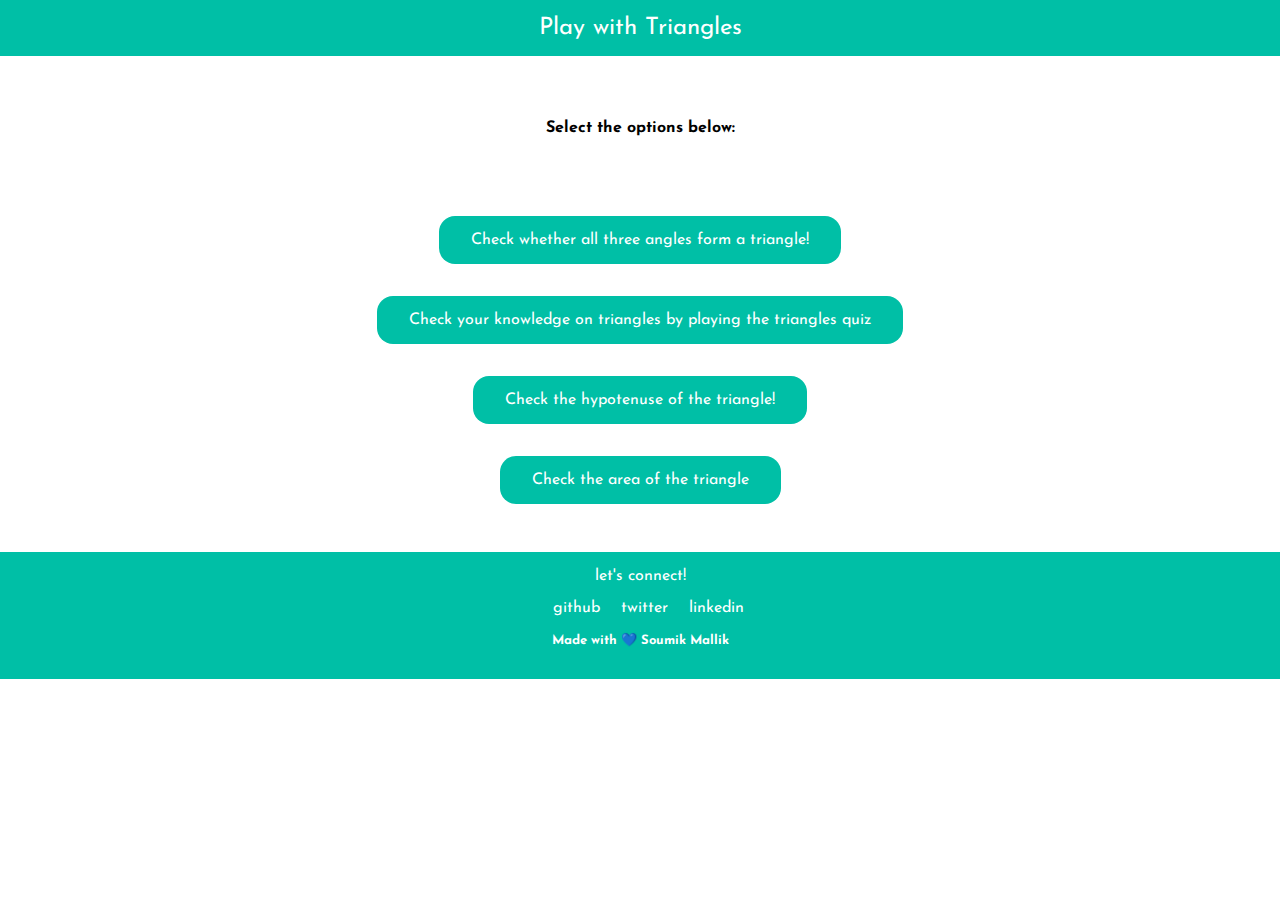
<file: index.html>
<!DOCTYPE html>
<html lang="en">
<head>
    <meta charset="UTF-8">
    <meta http-equiv="X-UA-Compatible" content="IE=edge">
    <meta name="viewport" content="width=device-width, initial-scale=1.0">
    <link rel="stylesheet" href="styles.css">
    <title>Soumik | Play with Triangles?</title>
</head>
<body>
    <header class="header-container">
        Play with Triangles
    </header>

    <div class="options-list-container">
        Select the options below:
    </div>

    <div class="options-container">
        <button class="options-link" onclick="window.location.href='/sumOfAngles.html'">Check whether all three angles form a triangle!</button>
        
        <button class="options-link" onClick="window.location.href='/traingleQuiz.html'">Check your knowledge on triangles by playing the triangles quiz</button>

        <button class="options-link" onClick="window.location.href='/hypotenuseTriangle.html'">Check the hypotenuse of the triangle!</button>

        <button class="options-link" onclick="window.location.href='/areaTriangles.html'">Check the area of the triangle</button>
    </div>

    <footer>
        <div >let's connect!</div>
        <ul>
            <li>
                <a class="link" href="https://github.com/smkmallik">github</a>
            </li>
            <li>
                <a class="link" href="https://twitter.com/soumik_72">twitter</a></li>
            <li>
                <a class="link" href="https://www.linkedin.com/in/smkmallik/">linkedin</a>    
             </li>
        </ul>
        <div class="end-credits">Made with 💙 Soumik Mallik</div>
    </footer>
</body>
</html>
</file>
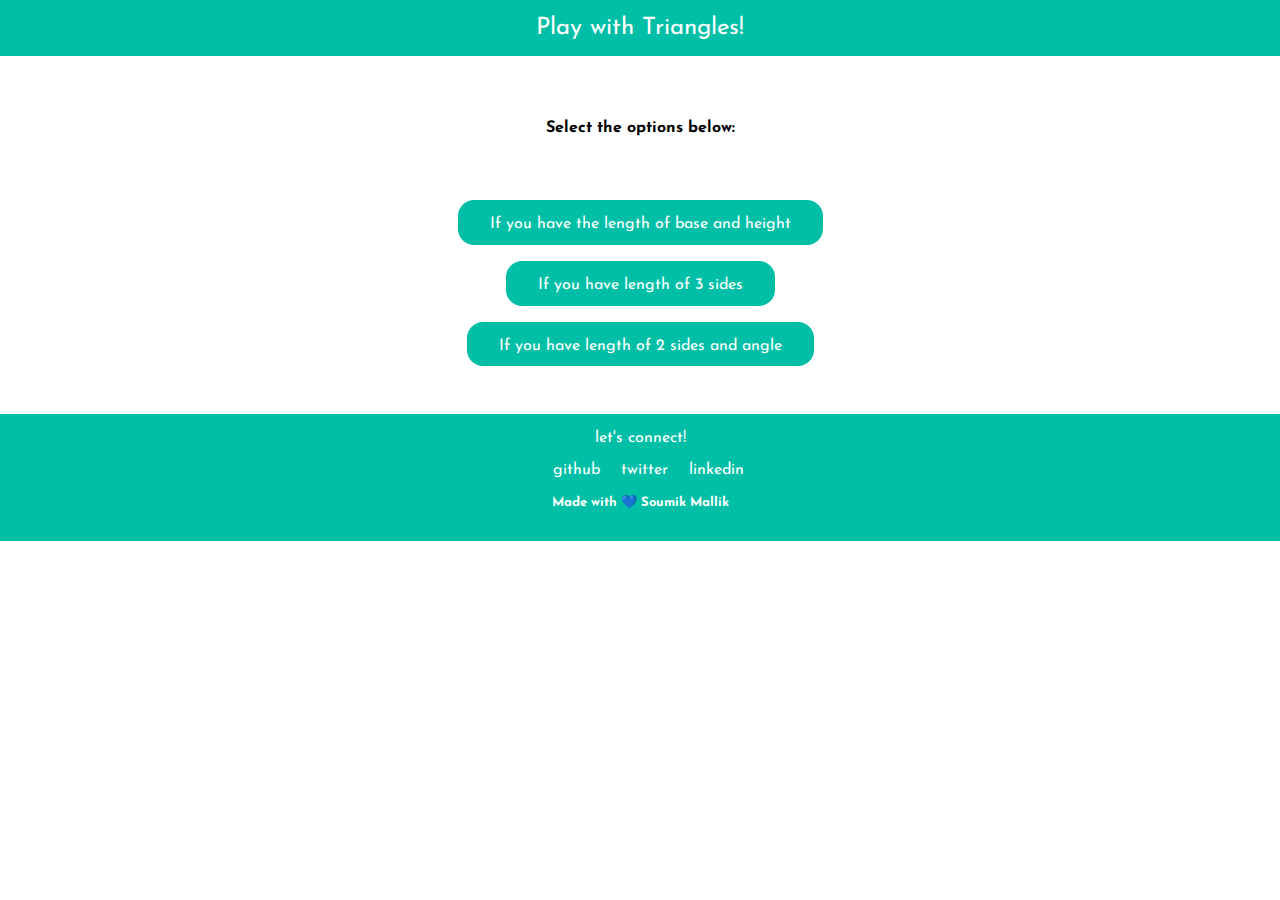
<file: areaTriangles.html>
<!DOCTYPE html>
<html lang="en">
<head>
    <meta charset="UTF-8">
    <meta http-equiv="X-UA-Compatible" content="IE=edge">
    <meta name="viewport" content="width=device-width, initial-scale=1.0">
    <link rel="stylesheet" href="styles.css">
    <title>Calculate the area of triangle</title>
</head>
<body>
    <header class="header-container">
        Play with Triangles! 
    </header>

    <div class="options-list-container">
        Select the options below:
    </div>

    <div class="options-container">
        <button id="first-option-button" class="questions">If you have the length of base and height</button>
        <button id="second-option-button" class="questions">If you have length of 3 sides</button>
        <button id="third-option-button" class="questions">If you have length of 2 sides and angle</button>
    </div>

    <div class="options-details-container">
        <div id="option-one-form">
            <form class="option-one-form">
                <h3>you have selected option-1</h3>

                <p>Enter the base of the triangle</p>
                <input id="base-input" class="base-input" type="number" placeholder="base" min="0" oninput="validity.valid||(value='');"></input>

                <p>Enter the height of the triangle<p>
                <input id="height-input" class="height-input" type="number" placeholder="height" min="0" oninput="validity.valid||(value='');"></input>
            </form>

            <div class="option-one-formula">Area=1/2 * base * height</div>

            <button id="option-one-button" class="option-buttons">Calculate</button>

            <div id="option-one-result" class="option-results"></div>
        </div>

        <div id="option-two-form">
            <form id="option-two-form" class="option-two-form">
                <h3>you have selected option-2</h3>

                <p>Enter side a</p>
                <input id="sidea-input" class="sidea-input" type="number" placeholder="Side A" min="0" oninput="validity.valid||(value='');"></input>

                <p>Enter side b</p>
                <input id="sideb-input" class="sideb-input" type="number" placeholder="Side B" min="0" oninput="validity.valid||(value='');"></input>

                <p>Enter side c</p>
                <input id="sidec-input" class="sidec-input" type="number" placeholder="Side C" min="0" oninput="validity.valid||(value='');"></input>
            </form>
            <div class="option-two-formula">Area= √(s(s-a)(s-b)(s-c))</div>
            <button id="option-two-button" class="option-buttons">Calculate</button>
            <div id="option-two-result" class="option-results"></div>
        </div>

        <div id="option-three-form">
            <form class="option-three-form">
                <h3>you have selected option-3</h3>
                <p>Enter side b</p>
                <input id="bSide-input" class="sideb-input" type="number" placeholder="Side B" min="0" oninput="validity.valid||(value='');"></input>

                <p>Enter side c</p>
                <input id="cSide-input" class="sidec-input" type="number" placeholder="Side C" min="0" oninput="validity.valid||(value='');"></input>

                <p>Enter Angle(degree)</p>
                <input id="angle-side-input" class="angle-side-input" type="number" placeholder="Angle" min="0" oninput="validity.valid||(value='');"></input>
            </form>
            <div class="option-three-formula">Area= 1/2*b*c*sin(A)</div>
            <button id="option-three-button" class="option-buttons">Calculate</button>
            <div id="option-three-result" class="option-results"></div>
        </div>
    </div>

    <footer>
        <div >let's connect!</div>
        <ul>
            <li>
                <a class="link" href="https://github.com/smkmallik">github</a>
            </li>
            <li>
                <a class="link" href="https://twitter.com/soumik_72">twitter</a></li>
            <li>
                <a class="link" href="https://www.linkedin.com/in/smkmallik/">linkedin</a>    
             </li>
        </ul>
        <div class="end-credits">Made with 💙 Soumik Mallik</div>
    </footer>

    <script src="/areaTriangles.js"></script>
</body>
</html>
</file>
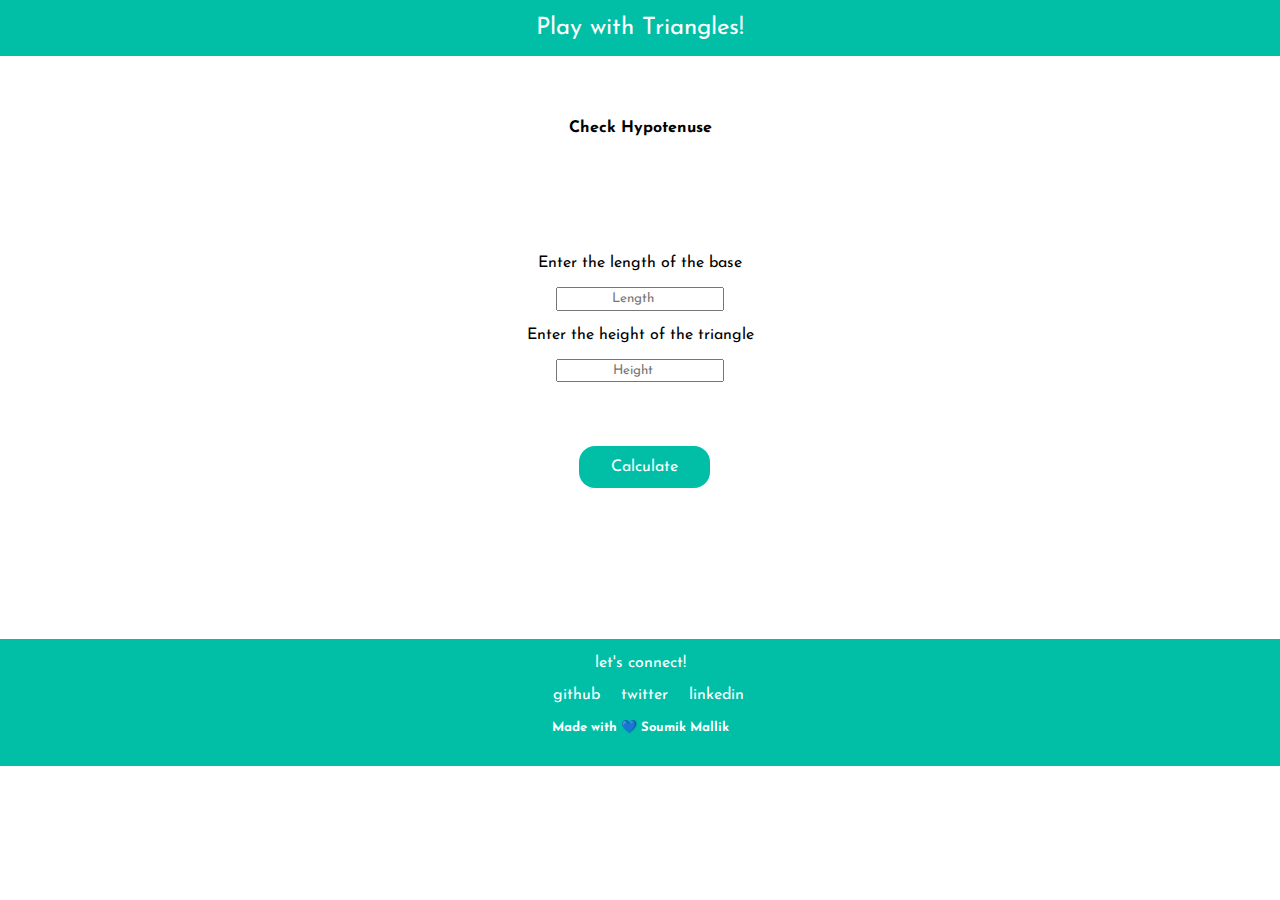
<file: hypotenuseTriangle.html>
<!DOCTYPE html>
<html lang="en">
<head>
    <meta charset="UTF-8">
    <meta http-equiv="X-UA-Compatible" content="IE=edge">
    <meta name="viewport" content="width=device-width, initial-scale=1.0">
    <link rel="stylesheet" href="styles.css">
    <title>Calculate Hypotenuse</title>
</head>
<body>
    <header class="header-container">
        Play with Triangles!
    </header>

    <div class="options-list-container">
        Check Hypotenuse
    </div>


    <div class="hypotenuse-container">
        <form class="hypotenuse-form">
            <p>Enter the length of the base</p>
            <input id="length-input" class="hypotenuse-input" type="number" placeholder="Length"  min="0" oninput="validity.valid||(value='');"></input>
            <p>Enter the height of the triangle<p>
            <input id="height-input" class="hypotenuse-input" type="number" placeholder="Height"  min="0" oninput="validity.valid||(value='');"></input>
        </form>

        <button id="calculate-button" class="calculate-hypotenuse-button">Calculate</button>

        <div id="hypotenuse-answer"></div>

        <script src="/hypotenuseTriangle.js"></script>
    </div>

    <footer>
        <div >let's connect!</div>
        <ul>
            <li>
                <a class="link" href="https://github.com/smkmallik">github</a>
            </li>
            <li>
                <a class="link" href="https://twitter.com/soumik_72">twitter</a></li>
            <li>
                <a class="link" href="https://www.linkedin.com/in/smkmallik/">linkedin</a>    
             </li>
        </ul>
        <div class="end-credits">Made with 💙 Soumik Mallik</div>
    </footer>
</body>
</html>
</file>
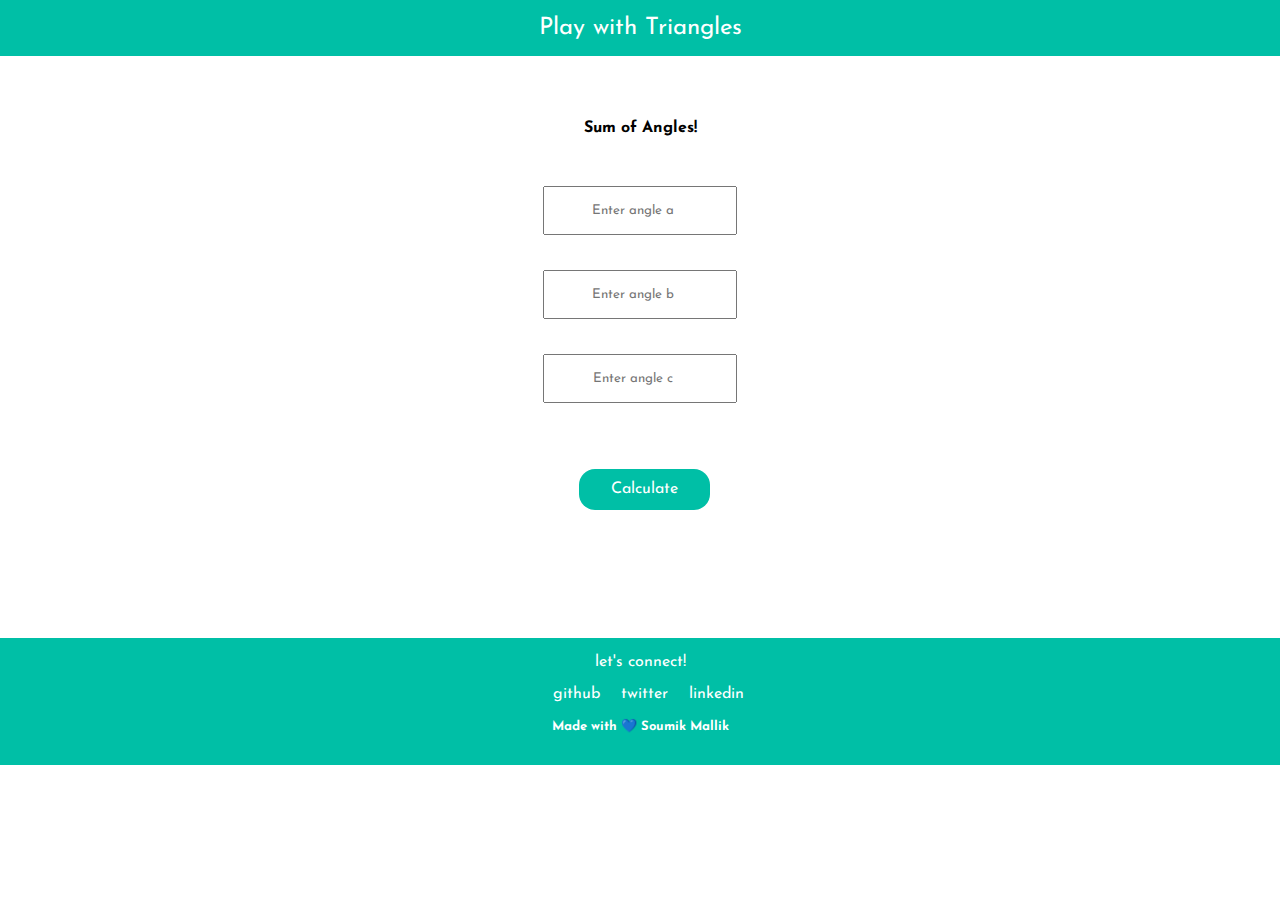
<file: sumOfAngles.html>
<!DOCTYPE html>
<html lang="en">
<head>
    <meta charset="UTF-8">
    <meta http-equiv="X-UA-Compatible" content="IE=edge">
    <meta name="viewport" content="width=device-width, initial-scale=1.0">
    <link rel="stylesheet" href="styles.css">
    <title>Sum of Angles!</title>
</head>
<body>
    <header class="header-container">
        Play with Triangles
    </header>

    <div class="options-list-container">
        Sum of Angles!
    </div>

    <div class="input-form">
        <input id="angle-a-input" class="angle-input" type="number"
        placeholder="Enter angle a" min="0" oninput="validity.valid||(value='');"></input>
        <br>
        <input id="angle-b-input" class="angle-input" type="number"
        placeholder="Enter angle b" min="0" oninput="validity.valid||(value='');"></input>
        <br>
        <input id="angle-c-input" class="angle-input" type="number"
        placeholder="Enter angle c" min="0" oninput="validity.valid||(value='');"></input>
        <br>
        <button id="calculate-button" class="triangle-sum-calculate-button">Calculate</button>
    </div>

    <div class="angles-solution"></div>
    
    <script src="sumOfAngles.js"></script>

    <footer>
        <div >let's connect!</div>
        <ul>
            <li>
                <a class="link" href="https://github.com/smkmallik">github</a>
            </li>
            <li>
                <a class="link" href="https://twitter.com/soumik_72">twitter</a></li>
            <li>
                <a class="link" href="https://www.linkedin.com/in/smkmallik/">linkedin</a>    
             </li>
        </ul>
        <div class="end-credits">Made with 💙 Soumik Mallik</div>
    </footer>
</body>
</html>
</file>
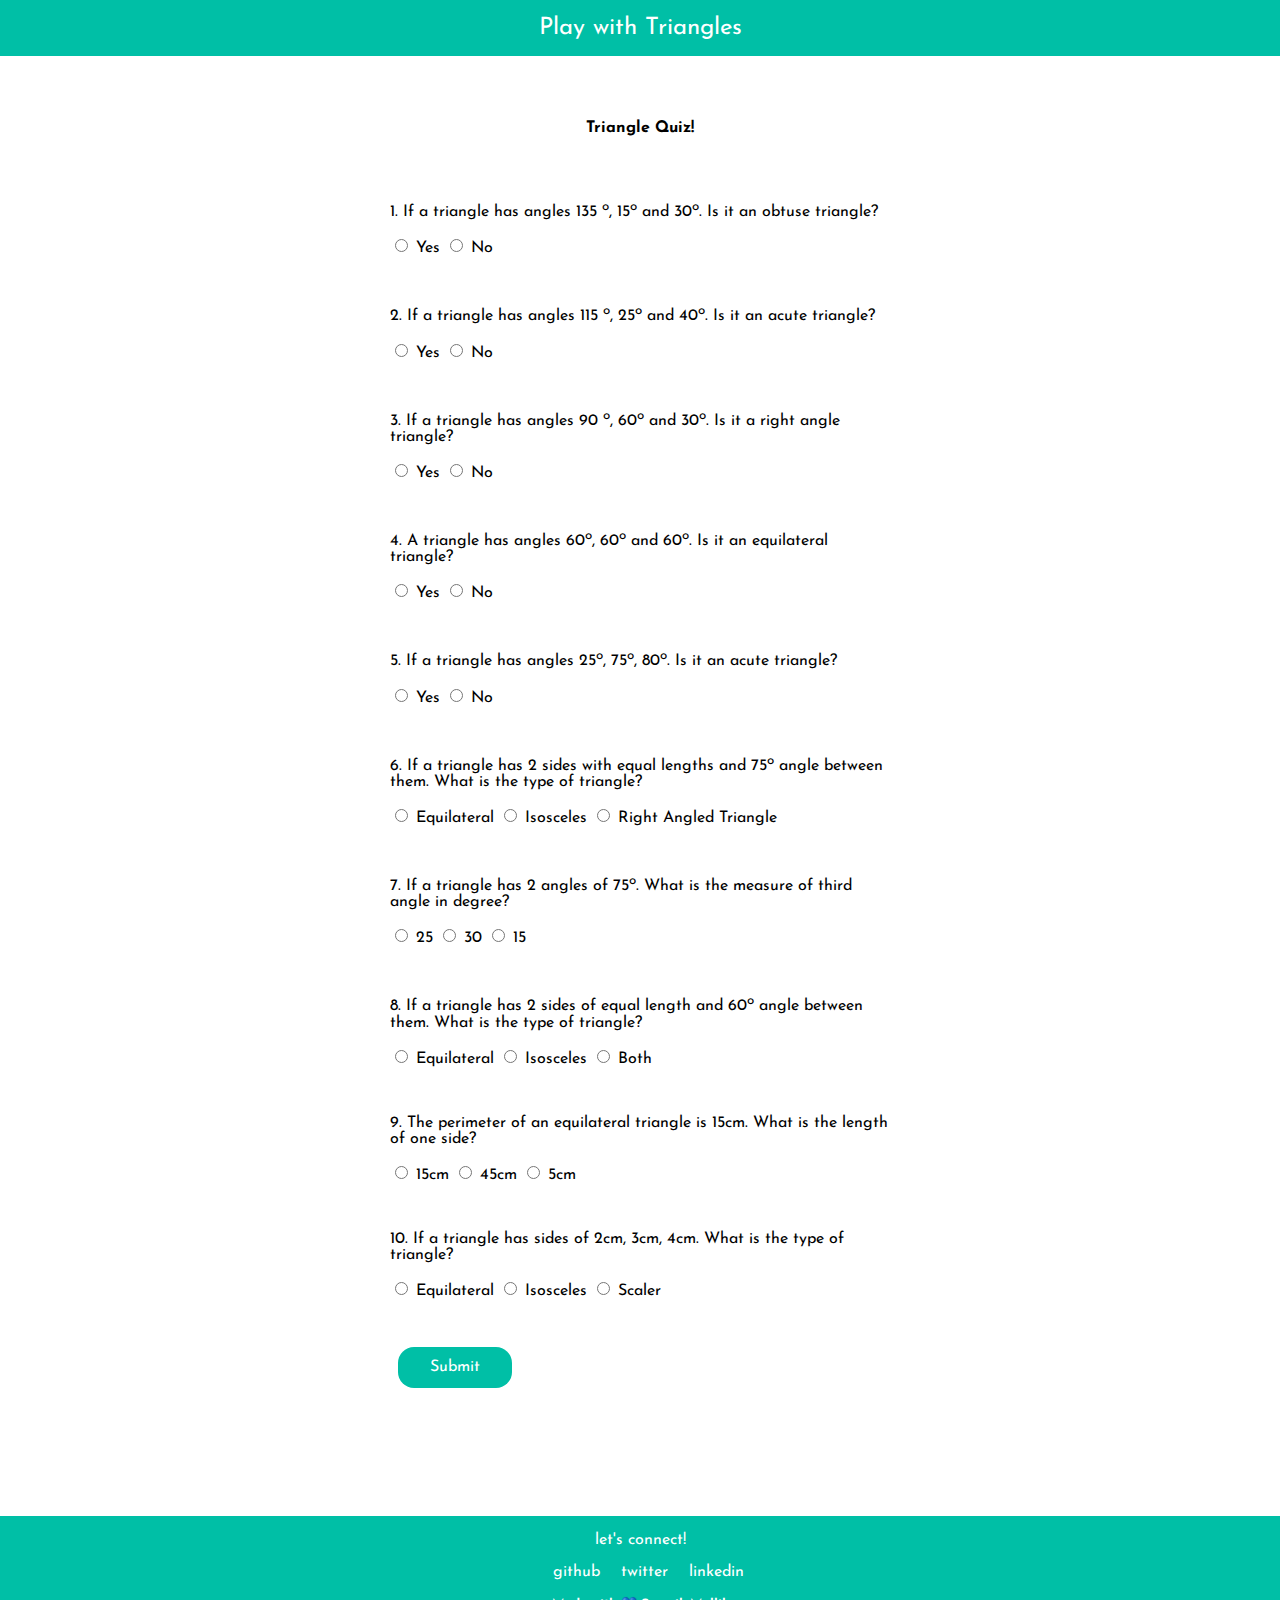
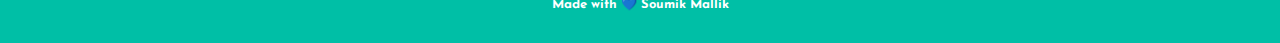
<file: traingleQuiz.html>
<!DOCTYPE html>
<html lang="en">
<head>
    <meta charset="UTF-8">
    <meta http-equiv="X-UA-Compatible" content="IE=edge">
    <meta name="viewport" content="width=device-width, initial-scale=1.0">
    <link rel="stylesheet" href="styles.css">
    <title>Triangle Quiz</title>
</head>
<body>

    <header class="header-container">
        Play with Triangles 
    </header>
    
    <div class="options-list-container">
        Triangle Quiz!
    </div>

    <div class="quiz-container">
    <form class="triangle-quiz-form" name="triangleQuiz">
        <div class="questions">
            <p>
                1. If a triangle has angles 135 <sup>o</sup>, 15<sup>o</sup> and 30<sup>o</sup>. Is it an obtuse triangle?
            </p>
            <input type="radio" name="question1" value="Yes">
                Yes
            </input>
            <input type="radio" name="question1" value="No">
                No
            </input>
        </div>

        <div class="questions">
            <p>
                2. If a triangle has angles 115 <sup>o</sup>, 25<sup>o</sup> and 40<sup>o</sup>. Is it an acute triangle?
            </p>
            <input type="radio" name="question2" value="Yes">
                Yes
            </input>
            <input type="radio" name="question2" value="No">
                No
            </input>
        </div>

        <div class="questions">
            <p>
                3. If a triangle has angles 90 <sup>o</sup>, 60<sup>o</sup> and 30<sup>o</sup>. Is it a right angle triangle?</p>
            </p>
            <input type="radio" name="question3" value="Yes">
                Yes
            </input>
            <input type="radio" name="question3" value="No">
                No
            </input>
        </div>

        <div class="questions">
            <p>
                4. A triangle has angles 60<sup>o</sup>, 60<sup>o</sup> and 60<sup>o</sup>. Is it an equilateral triangle?</p>
            </p>
            <input type="radio" name="question4" value="Yes">
                Yes
            </input>
            <input type="radio" name="question4" value="No">
                No
            </input>
        </div>

        <div class="questions">
            <p>
                5. If a triangle has angles 25<sup>o</sup>, 75<sup>o</sup>, 80<sup>o</sup>. Is it an acute triangle?
            </p>
            <input type="radio" name="question5" value="Yes">
                Yes
            </input>
            <input type="radio" name="question5" value="No">
                No
            </input>
        </div>

        <div class="questions">
            <p>
                6. If a triangle has 2 sides with equal lengths and 75<sup>o</sup> angle between them. What is the type of triangle?
            </p>
            <input type="radio" name="question6" value="Equilateral">
                Equilateral
            </input>
            <input type="radio" name="question6" value="Isosceles">
                Isosceles
            </input>
            <input type="radio" name="question6" value="Right Angled Triangle">
                Right Angled Triangle
            </input>
        </div>

        <div class="questions">
            <p>
                7. If a triangle has 2 angles of 75<sup>o</sup>. What is the measure of third angle in degree?
            </p>
            <input type="radio" name="question7" value="25">
                25
            </input>
            <input type="radio" name="question7" value="30">
                30
            </input>
            <input type="radio" name="question7" value="15">
                15
            </input>
        </div>

        <div class="questions">
            <p>
                8. If a triangle has 2 sides of equal length and 60<sup>o</sup> angle between them. What is the type of triangle?
            </p>
            <input type="radio" name="question8" value="Equilateral">
                Equilateral
            </input>
            <input type="radio" name="question8" value="Isosceles">
                Isosceles
            </input>
            <input type="radio" name="question8" value="Both">
                Both
            </input>
        </div>

        <div class="questions">
            <p>
                9. The perimeter of an equilateral triangle is 15cm. What is the length of one side?
            </p>
            <input type="radio" name="question9" value="15cm">
                15cm
            </input>
            <input type="radio" name="question9" value="45cm">
                45cm
            </input>
            <input type="radio" name="question9" value="5cm">
                5cm
            </input>
        </div>

        <div class="questions">
            <p>
                10. If a triangle has sides of 2cm, 3cm, 4cm. What is the type of triangle?
            </p>
            <input type="radio" name="question10" value="Equlateral">
                Equilateral
            </input>
            <input type="radio" name="question10" value="Isosceles">
                Isosceles
            </input>
            <input type="radio" name="question10" value="Scaler">
                Scaler
            </input>
        </div>
    </form>

    <button class="submit-button">Submit</button>

    <div class="quiz-score"></div>
    <div class="quiz-comments"></div>

    <script src="/triangleQuiz.js"></script>
    </div>
    
    <footer>
        <div >let's connect!</div>
        <ul>
            <li>
                <a class="link" href="https://github.com/smkmallik">github</a>
            </li>
            <li>
                <a class="link" href="https://twitter.com/soumik_72">twitter</a></li>
            <li>
                <a class="link" href="https://www.linkedin.com/in/smkmallik/">linkedin</a>    
             </li>
        </ul>
        <div class="end-credits">Made with 💙 Soumik Mallik</div>
    </footer>
</body>
</html>
</file>
<file: styles.css>
@import url('https://fonts.googleapis.com/css2?family=Josefin+Sans:ital@1&display=swap');

:root {
    --primary-color: #00BFA6;
    --font-color: white

}

body {
    margin: 0;
    font-family: 'Josefin Sans', sans-serif;
}

.header-container {
    display: block;
    text-align: center;
    font-size: x-large;
    background-color: var(--primary-color);
    padding: 1rem;
    color: var(--font-color);
}

.angle-input {
    font-family: inherit;
    text-align: center;
    padding: 1rem;
    margin: 1.1rem 1rem; 
}

.angles-solution {
    font-family: inherit;
    text-align: center;
    padding-bottom: 3rem;
}

.input-form {
    font-family: inherit;
    text-align: center;
    padding: 1rem;
    margin: 1rem 1rem;
}

.options-container {
    text-align: center;
    padding: 3rem;
    padding-top: 3rem;
}

.options-details-container {
    display: block;
    text-align: center;
    margin: auto;
}

.base-input {
    font-family: inherit;
    text-align: center;
}

.height-input {
    font-family: inherit;
    text-align: center
}

.sidea-input {
    font-family: inherit;
    text-align: center;
}

.sideb-input {
    font-family: inherit;
    text-align: center;
}

.sidec-input {
    font-family: inherit;
    text-align: center;
}

.angle-side-input {
    font-family: inherit;
    text-align: center;
}

.quiz-container {
    display: block;
    margin: auto;
    max-width: 500px;
    padding: 1rem;
}

.quiz-score {
    text-align: center;
}

.quiz-comments {
    padding: 2rem;
    text-align: center;
}

.questions {
    padding-top: 1rem;
}

.hypotenuse-container {
    display: block;
    margin: auto;
    max-width: 500px;
    padding: 6.45rem;
    text-align: center;
}


.hypotenuse-input {
    text-align: center;
    font-family: inherit;
    padding: 0.2rem;
}

button {
    font-family: inherit;
    margin-top: 3rem;
    margin-bottom: 3rem;
    margin-left: 0.5rem;
    padding: 0.8rem 2rem;
    font-size: medium;
    border: none;
    border-bottom-left-radius: 1rem;
    border-bottom-right-radius: 1rem;
    border-top-right-radius: 1rem;
    border-top-left-radius: 1rem;
    background-color: var(--primary-color);
    color: var(--font-color);
    cursor: pointer;

}

.options-link {
    display: block;
    margin: auto;
    margin-top: 2rem;
    padding: 1rem 2rem;
}

.option-three-formula {
    padding-top: 1rem;
}

.option-two-formula {
    padding-top: 1rem;
}

.option-first-formula {
    padding-top: 1rem;
}

.calculate-hypotenuse-button {
    padding: auto;
    cursor: pointer;
}

.option-one-form {
    display: block;
}

.option-two-form {
    display: block;
}

.option-three-form {
    display: block;
}

.option-results {
    padding-top: 1rem;
    padding-bottom: 1rem;
}
.questions {
    display: block;
    margin: auto;
    margin-top: 1rem;;
}

.option-buttons {
    display: block;
    margin: auto;
    margin-top: 1rem;
}

footer {
    background-color: var(--primary-color);
    text-align: center;
    padding: 1rem;
    color: var(--font-color);
    bottom: 0;
}

.end-credits {
    margin: 1rem;
    font-size: small;
    font-weight: bold;
    text-align: center;
}

.options-list-container {
    text-align: center;
    margin: auto;
    padding-top: 4rem;
    font-weight: bolder;
}

li {
    color: white;
    text-decoration: none;
    list-style: none;
    display: inline;
}

ul {
    padding-inline-start: 0px;
}

a {
    color: white;
    text-decoration: none;
    padding-inline-start: 1rem;
    
}
</file>
